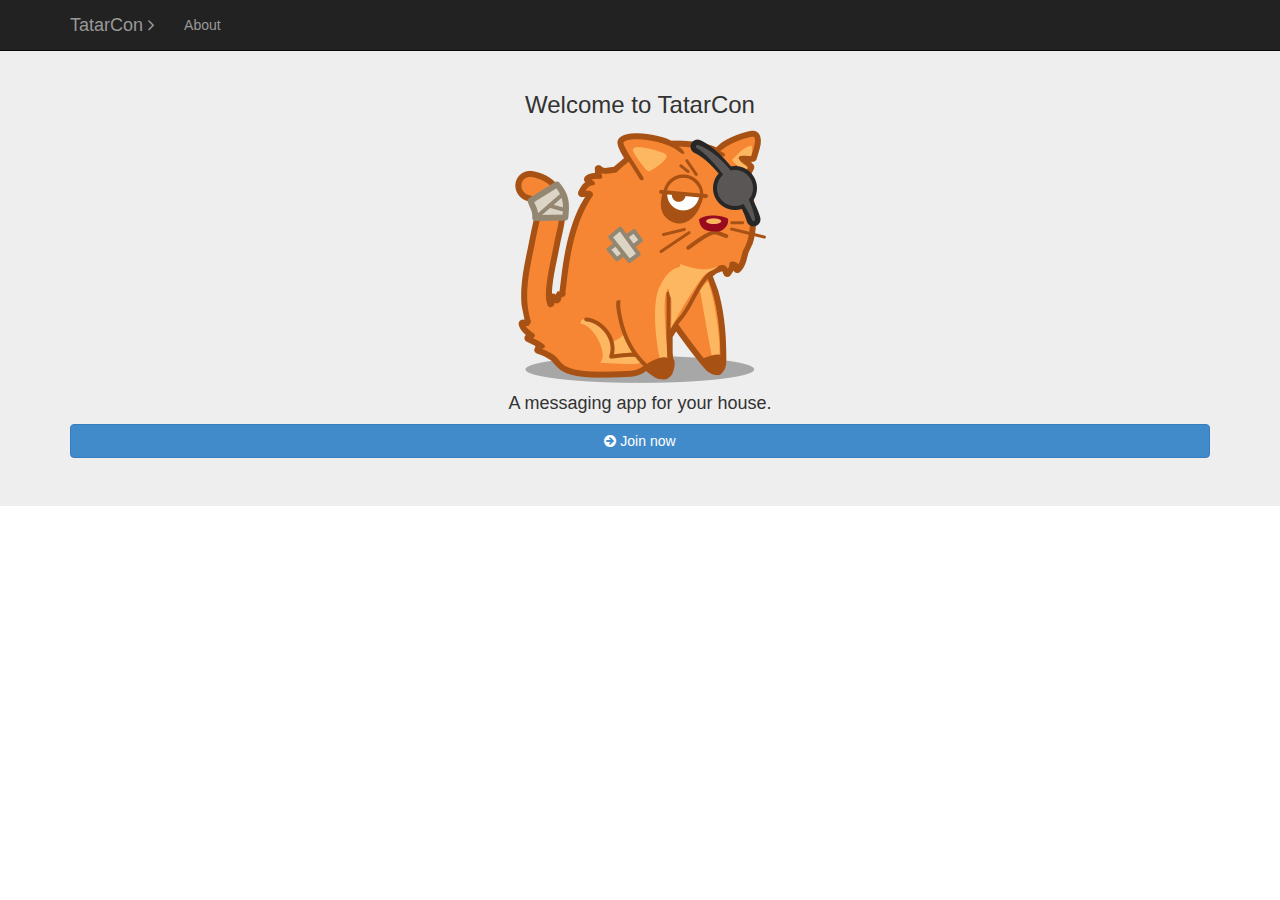
<file: index.html>
<!DOCTYPE html>
<html lang="en" ng-app="app">
  <head>
    <meta charset="utf-8">
    <meta http-equiv="X-UA-Compatible" content="IE=edge">
    <meta name="viewport" content="width=device-width, initial-scale=1">
    <title>Tatarcon</title>
     <script src="js/angular.min.js"></script>
     <script src="js/angular-route.js"></script>
     <script src="js/angular-animate.min.js"></script>
     <script src="js/angular-ui-router.min.js"></script>
      <script src="js/angular-sanitize.min.js"></script>
     <script src="js/main.js"></script>
      <script src="js/ng-upload.min.js"></script>
     <link href="css/bootstrap.min.css" rel="stylesheet">
     <link rel="stylesheet" type="text/css" href="css/custom.css">
     <link rel="stylesheet" href="fa/css/font-awesome.min.css">
    <!-- HTML5 Shim and Respond.js IE8 support of HTML5 elements and media queries -->
    <!-- WARNING: Respond.js doesn't work if you view the page via file:// -->
    <!--[if lt IE 9]>
      <script src="https://oss.maxcdn.com/libs/html5shiv/3.7.0/html5shiv.js"></script>
      <script src="https://oss.maxcdn.com/libs/respond.js/1.4.2/respond.min.js"></script>
    <![endif]-->
  </head>
  <body>
    <header header style="padding-bottom: 24px;"></header>
    <div ui-view><div firsttime></div></div>
    <script src="js/jquery.min.js"></script>
    <script src="js/bootstrap.min.js"></script>
  </body>
</html>
</file>
<file: css/custom.css>
.toggle{
			-webkit-transition: all 1s ease;
			transition: all 1s ease;
		}

.toggle.ng-enter{
	opacity: 0;
}

.toggle.ng-enter-active{
	opacity: 1;
}

toggle.ng-leave{
	opacity: 1;
}

.toggle.ng-leave-active{
	opacity: 0;
}

.col-md-2, .col-md-10{
    padding:0;
}
.panel{
    margin-bottom: 0px;
}
.icon_minim{
    padding:2px 10px;
}
.msg_container_base{
  background: #e5e5e5;
  margin: 0;
  padding: 0 10px 10px;
  max-height: 100%;
  overflow-x:hidden;
}

.msg_receive{
    padding-left:0;
    margin-left:0;
}
.msg_sent{
    padding-bottom:20px !important;
    margin-right:0;
}
.messages {
  background: white;
  padding: 10px;
  border-radius: 2px;
  box-shadow: 0 1px 2px rgba(0, 0, 0, 0.2);
  max-width:100%;
}
.messages > p {
    font-size: 13px;
    margin: 0 0 0.2rem 0;
  }
.messages > time {
    font-size: 11px;
    color: #ccc;
}
.msg_container {
    padding: 10px;
    overflow: hidden;
    display: flex;
}

.base_sent {
  justify-content: flex-end;
  align-items: flex-end;
}


.msg_sent > time{
    float: right;
}



.msg_container_base::-webkit-scrollbar-track
{
    -webkit-box-shadow: inset 0 0 6px rgba(0,0,0,0.3);
    background-color: #F5F5F5;
}

.msg_container_base::-webkit-scrollbar
{
    width: 12px;
    background-color: #F5F5F5;
}

.msg_container_base::-webkit-scrollbar-thumb
{
    -webkit-box-shadow: inset 0 0 6px rgba(0,0,0,.3);
    background-color: #555;
}

.btn-group.dropup{
    position:fixed;
    left:0px;
    bottom:0;
}

.panel-footer{
	position:fixed;
   left:0px;
   bottom:0px;
   height:40px;
   
}
</file>
